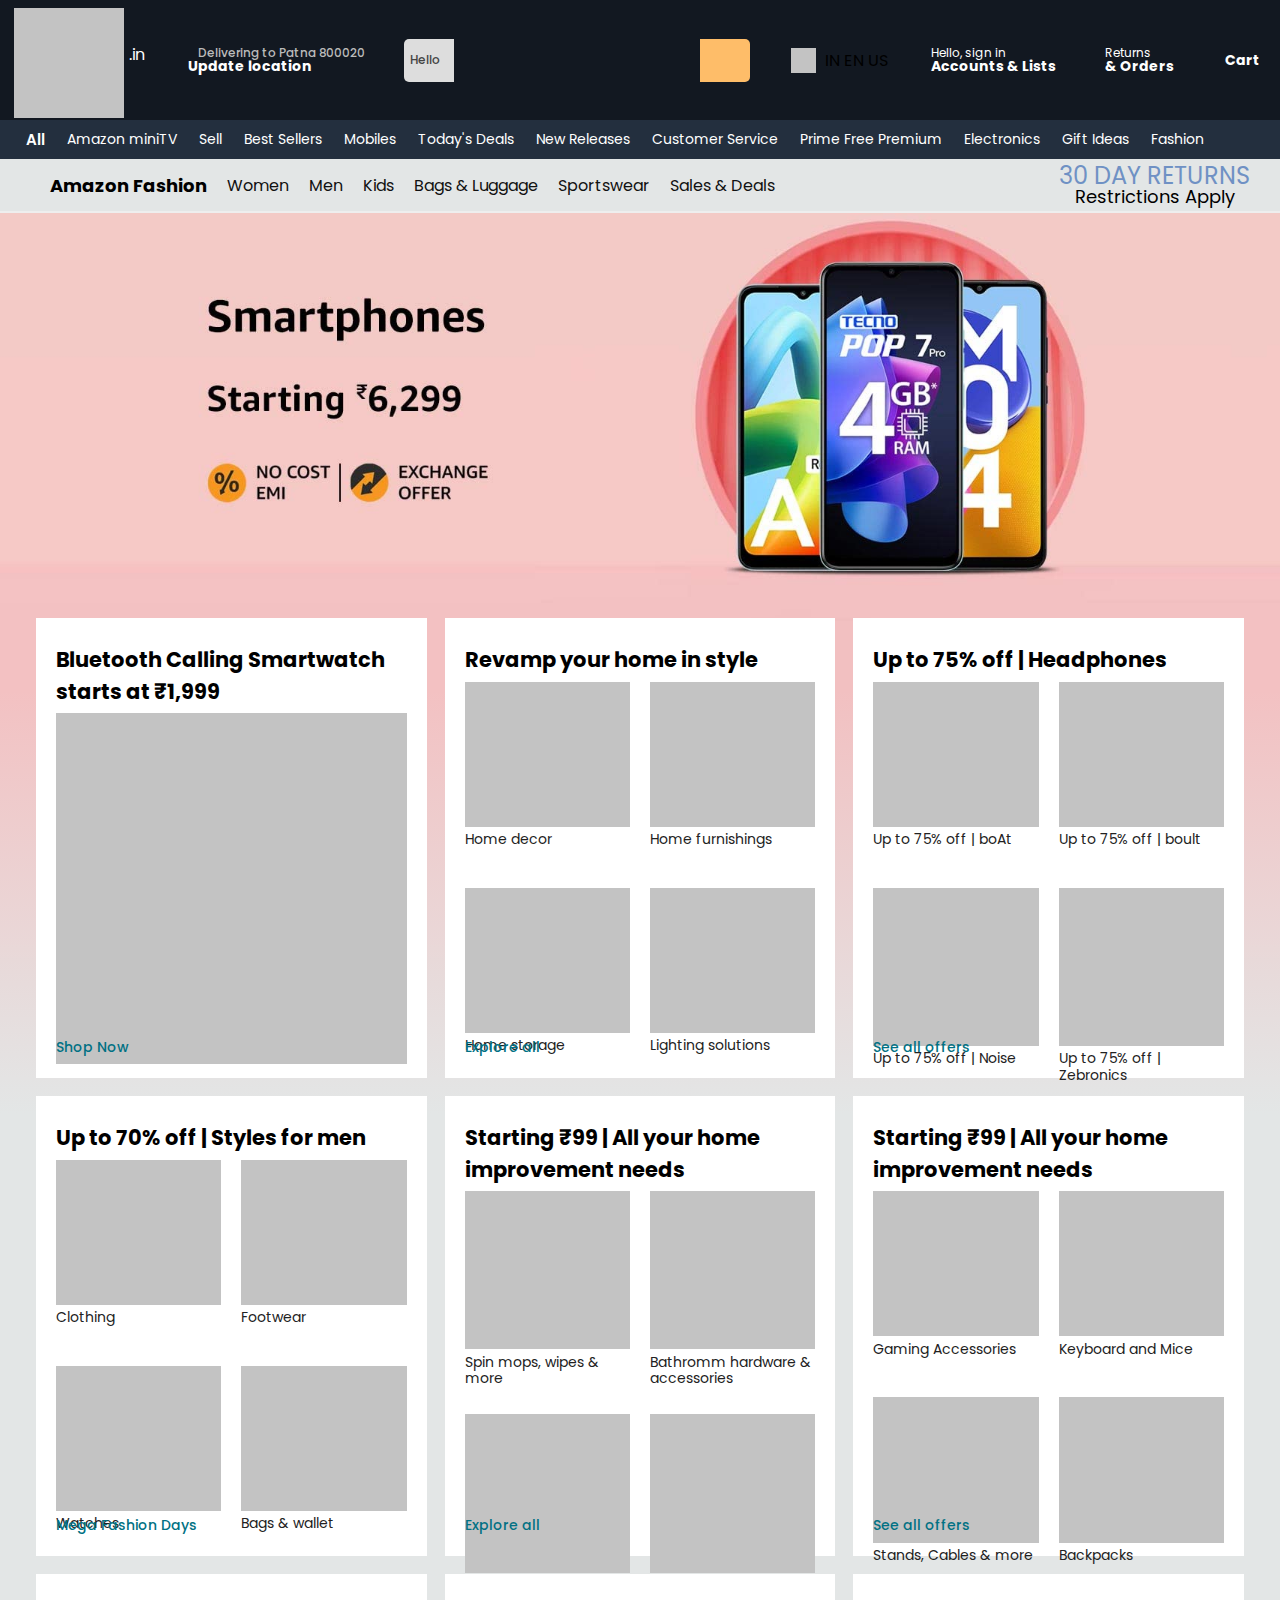
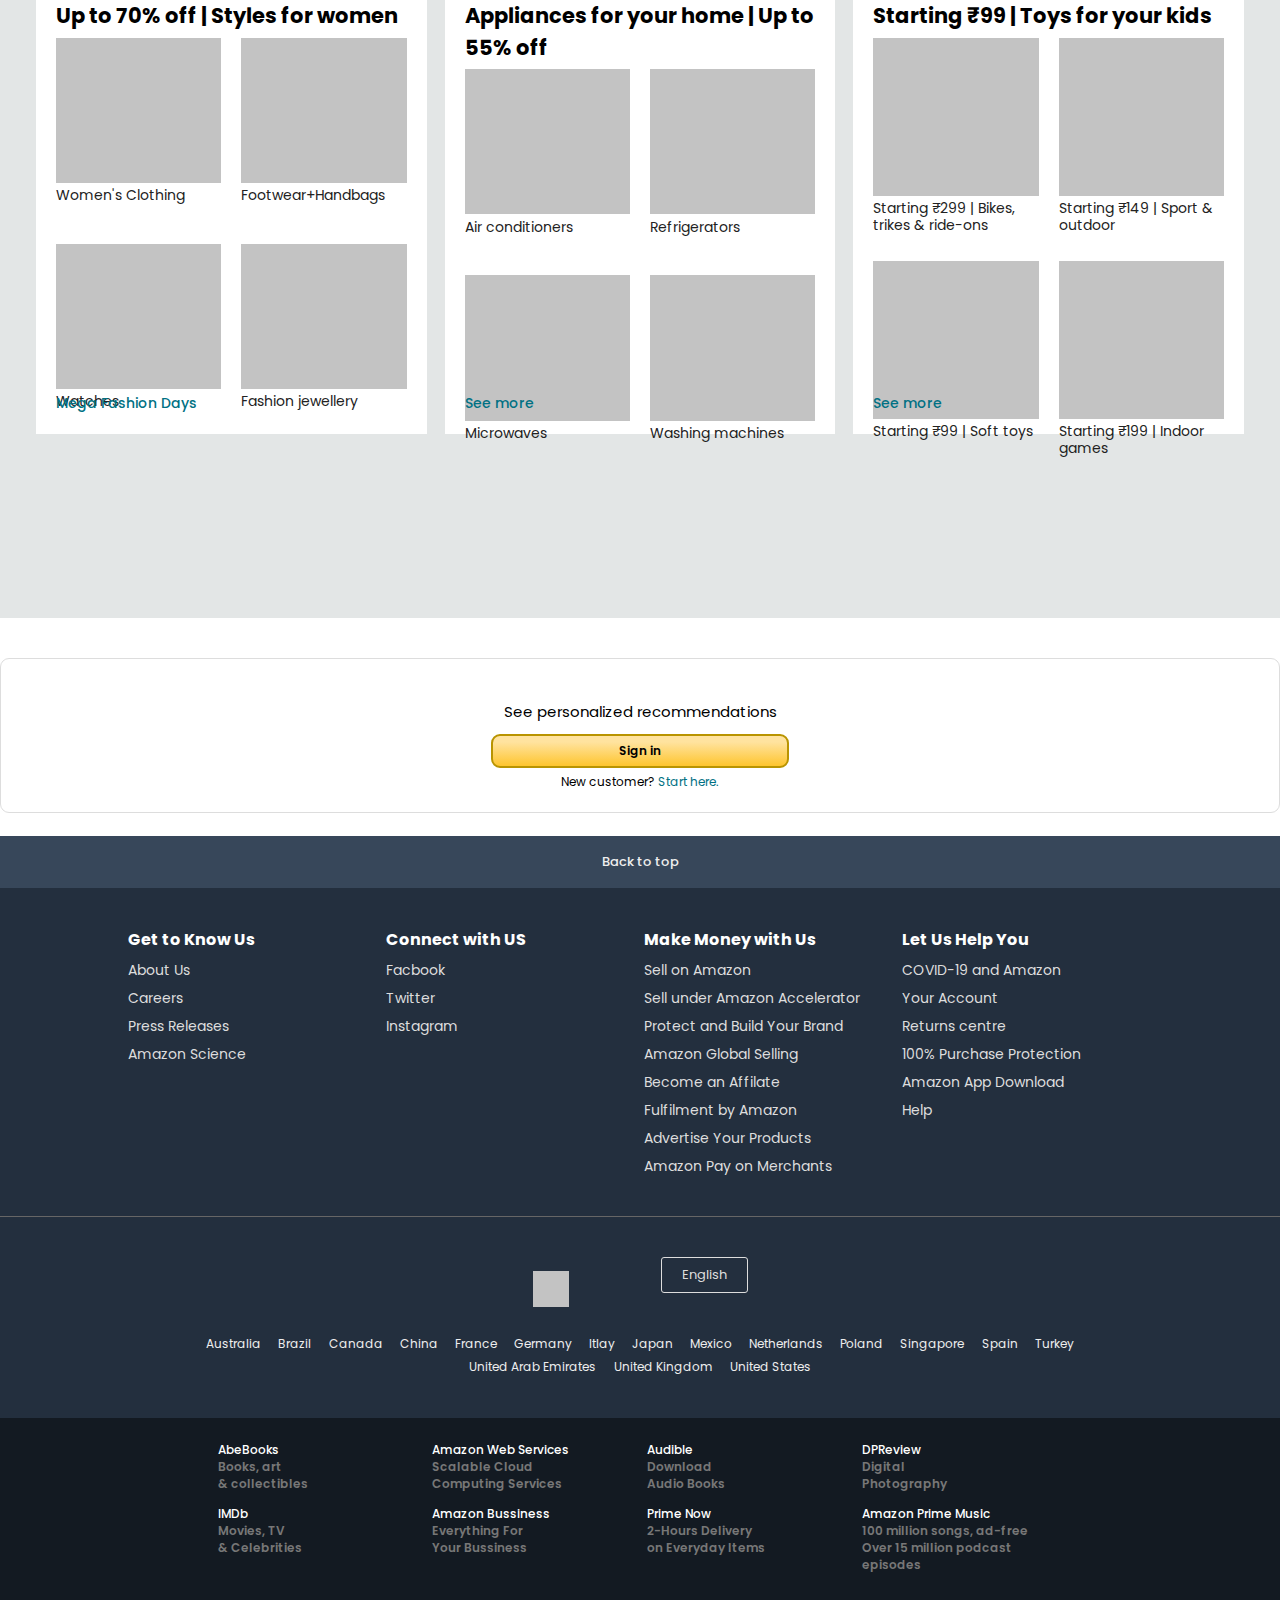
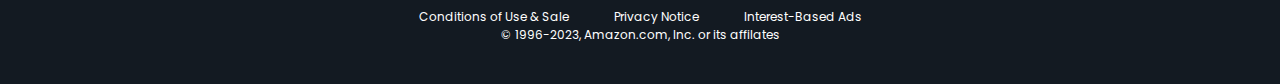
<file: Amazon Clone/index.html>
<!DOCTYPE html>
<html lang="en">
<head>
    <meta charset="UTF-8">
    <meta name="viewport" content="width=device-width, initial-scale=1.0">
    <title>Document</title>
</head>
<body>
    <div class="container">
        <nav>
          <div class="logo">
            <img data-lazyloaded="1" src="[data-uri]" decoding="async" data-src="main-assets/logo.png" alt="main-logo">
            <span>.in</span>
          </div>
      
          <div class="set_location ln-height border">
            <p class="first-line">Delivering to Patna 800020</p>
            <p class="second-line">
              <i class="fa-solid fa-location-dot"></i>
              Update location
            </p>
          </div>
      
          <div class="search_box">
            <div>Hello<i class="fa-solid fa-caret-down"></i></div>
      
            <div class="camera_search">
              <i class="fa-solid fa-camera"></i>
            </div>
            <div class="search">
              <i class="fa-solid fa-magnifying-glass"></i>
            </div>
          </div>
      
          <div class="choose_country border">
            <div class="flag">
              <img data-lazyloaded="1" src="[data-uri]" decoding="async" data-src="main-assets/indian flag.png" alt="country flag" height="25px" />
            </div>
      
              IN
              EN
              US
      
          </div>
      
          <div class="ac_info ln-height border">
            <p class="first-line">Hello, sign in</p>
            <p class="second-line">Accounts &amp; Lists <i class="fa-solid fa-caret-down"></i></p>
          </div>
      
          <div class="orders ln-height border">
            <p class="first-line">Returns</p>
            <p class="second-line">&amp; Orders</p>
          </div>
      
          <div class="cart border">
            <i class="fa-solid fa-cart-arrow-down"></i>
            <p class="second-line">Cart</p>
          </div>
        </nav>
      
        <div class="menuBar">
          <ul>
            <a href="" class="border">
              <i class="fa-solid fa-bars"></i>
              <span>All</span>
            </a>
            <a class="border">Amazon miniTV</a>
            <a class="border">Sell</a>
            <a class="border">Best Sellers</a>
            <a class="border">Mobiles</a>
            <a class="border">Today's Deals</a>
            <a class="border">New Releases</a>
            <a class="border">Customer Service</a>
            <a class="border">
      
                Prime
                Free
                Premium
      
            </a>
            <a class="border">Electronics</a>
            <a class="border">Gift Ideas</a>
            <a class="border">Fashion</a>
          </ul>
      
          <div class="location">
            <i class="fa-solid fa-location-dot"></i>
            <p>Select a location to see product availabilty</p>
            <i class="fa-solid fa-angle-down"></i>
          </div>
        </div>
      
        <div class="quickLink">
          <h2>Amazon Fashion</h2>
          <ul>
            <a>Women</a>
            <a>Men</a>
            <a>Kids</a>
            <a>Bags &amp; Luggage</a>
            <a>Sportswear</a>
            <a>Sales &amp; Deals</a>
          </ul>
          <div>
            <p>30 DAY RETURNS</p>
            <p>Restrictions Apply</p>
          </div>
        </div>
      
        <div class="heroPage">
          <div class="linearShade"></div>
        </div>
      
        <div class="cards">
      
          <div class="card">
            <div class="cardHeading">
              Bluetooth Calling Smartwatch starts at ₹1,999
            </div>
            <img data-lazyloaded="1" src="[data-uri]" decoding="async" data-src="assets/Watch.jpg" alt="" />
            <a href="">Shop Now</a>
          </div>
      
          <div class="card">
            <div class="cardHeading">Revamp your home in style</div>
            <div class="cardContainer">
              <div class="product">
                <img data-lazyloaded="1" src="[data-uri]" decoding="async" data-src="assets/A1.jpg" alt="" />
                <p>Home decor</p>
              </div>
              <div class="product">
                <img data-lazyloaded="1" src="[data-uri]" decoding="async" data-src="assets/A2.jpg" alt="" />
                <p>Home furnishings</p>
              </div>
              <div class="product">
                <img data-lazyloaded="1" src="[data-uri]" decoding="async" data-src="assets/A3.jpg" alt="" />
                <p>Home storage</p>
              </div>
              <div class="product">
                <img data-lazyloaded="1" src="[data-uri]" decoding="async" data-src="assets/A4.jpg" alt="" />
                <p>Lighting solutions</p>
              </div>
            </div>
            <a href="">Explore all</a>
          </div>
      
          <div class="card">
            <div class="cardHeading">Up to 75% off | Headphones</div>
            <div class="cardContainer">
              <div class="product">
                <img data-lazyloaded="1" src="[data-uri]" decoding="async" data-src="assets/B1.jpg" alt="" />
                <p>Up to 75% off | boAt</p>
              </div>
              <div class="product">
                <img data-lazyloaded="1" src="[data-uri]" decoding="async" data-src="assets/B2.jpg" alt="" />
                <p>Up to 75% off | boult</p>
              </div>
              <div class="product">
                <img data-lazyloaded="1" src="[data-uri]" decoding="async" data-src="assets/B3.jpg" alt="" />
                <p>Up to 75% off | Noise</p>
              </div>
              <div class="product">
                <img data-lazyloaded="1" src="[data-uri]" decoding="async" data-src="assets/B4.jpg" alt="" />
                <p>Up to 75% off | Zebronics</p>
              </div>
            </div>
            <a href="">See all offers</a>
          </div>
      
          <div class="card">
            <div class="cardHeading">Up to 70% off | Styles for men</div>
            <div class="cardContainer">
              <div class="product">
                <img data-lazyloaded="1" src="[data-uri]" decoding="async" data-src="assets/C1.jpg" alt="" />
                <p>Clothing</p>
              </div>
              <div class="product">
                <img data-lazyloaded="1" src="[data-uri]" decoding="async" data-src="assets/C2.jpg" alt="" />
                <p>Footwear</p>
              </div>
              <div class="product">
                <img data-lazyloaded="1" src="[data-uri]" decoding="async" data-src="assets/C3.jpg" alt="" />
                <p>Watches</p>
              </div>
              <div class="product">
                <img data-lazyloaded="1" src="[data-uri]" decoding="async" data-src="assets/C4.jpg" alt="" />
                <p>Bags &amp; wallet</p>
              </div>
            </div>
            <a href="">Mega Fashion Days</a>
          </div>
      
          <div class="card">
            <div class="cardHeading">
              Starting ₹99 | All your home improvement needs
            </div>
            <div class="cardContainer">
              <div class="product">
                <img data-lazyloaded="1" src="[data-uri]" decoding="async" data-src="assets/D1.jpg" alt="" />
                <p>Spin mops, wipes &amp; more</p>
              </div>
              <div class="product">
                <img data-lazyloaded="1" src="[data-uri]" decoding="async" data-src="assets/D2.jpg" alt="" />
                <p>Bathromm hardware &amp; accessories</p>
              </div>
              <div class="product">
                <img data-lazyloaded="1" src="[data-uri]" decoding="async" data-src="assets/D3.jpg" alt="" />
                <p>Hammers, screwdrivers &amp; more</p>
              </div>
              <div class="product">
                <img data-lazyloaded="1" src="[data-uri]" decoding="async" data-src="assets/D4.jpg" alt="" />
                <p>Extension boards, plugs &amp; more</p>
              </div>
            </div>
            <a href="">Explore all</a>
          </div>
      
          <div class="card">
            <div class="cardHeading">
              Starting ₹99 | All your home improvement needs
            </div>
            <div class="cardContainer">
              <div class="product">
                <img data-lazyloaded="1" src="[data-uri]" decoding="async" data-src="assets/E1.jpg" alt="" />
                <p>Gaming Accessories</p>
              </div>
              <div class="product">
                <img data-lazyloaded="1" src="[data-uri]" decoding="async" data-src="assets/E2.jpg" alt="" />
                <p>Keyboard and Mice</p>
              </div>
              <div class="product">
                <img data-lazyloaded="1" src="[data-uri]" decoding="async" data-src="assets/E3.jpg" alt="" />
                <p>Stands, Cables &amp; more</p>
              </div>
              <div class="product">
                <img data-lazyloaded="1" src="[data-uri]" decoding="async" data-src="assets/E4.jpg" alt="" />
                <p>Backpacks</p>
              </div>
            </div>
            <a href="">See all offers</a>
          </div>
      
          <div class="card">
            <div class="cardHeading">Up to 70% off | Styles for women</div>
            <div class="cardContainer">
              <div class="product">
                <img data-lazyloaded="1" src="[data-uri]" decoding="async" data-src="assets/F1.jpg" alt="" />
                <p>Women's Clothing</p>
              </div>
              <div class="product">
                <img data-lazyloaded="1" src="[data-uri]" decoding="async" data-src="assets/F2.jpg" alt="" />
                <p>Footwear+Handbags</p>
              </div>
              <div class="product">
                <img data-lazyloaded="1" src="[data-uri]" decoding="async" data-src="assets/F3.jpg" alt="" />
                <p>Watches</p>
              </div>
              <div class="product">
                <img data-lazyloaded="1" src="[data-uri]" decoding="async" data-src="assets/F4.jpg" alt="" />
                <p>Fashion jewellery</p>
              </div>
            </div>
            <a href="">Mega Fashion Days</a>
          </div>
      
          <div class="card">
            <div class="cardHeading">
              Appliances for your home | Up to 55% off
            </div>
            <div class="cardContainer">
              <div class="product">
                <img data-lazyloaded="1" src="[data-uri]" decoding="async" data-src="assets/G1.jpg" alt="" />
                <p>Air conditioners</p>
              </div>
              <div class="product">
                <img data-lazyloaded="1" src="[data-uri]" decoding="async" data-src="assets/G2.jpg" alt="" />
                <p>Refrigerators</p>
              </div>
              <div class="product">
                <img data-lazyloaded="1" src="[data-uri]" decoding="async" data-src="assets/G3.jpg" alt="" />
                <p>Microwaves</p>
              </div>
              <div class="product">
                <img data-lazyloaded="1" src="[data-uri]" decoding="async" data-src="assets/G4.jpg" alt="" />
                <p>Washing machines</p>
              </div>
            </div>
            <a href="">See more</a>
          </div>
      
          <div class="card">
            <div class="cardHeading">Starting ₹99 | Toys for your kids</div>
            <div class="cardContainer">
              <div class="product">
                <img data-lazyloaded="1" src="[data-uri]" decoding="async" data-src="assets/H1.jpg" alt="" />
                <p>Starting ₹299 | Bikes, trikes &amp; ride-ons</p>
              </div>
              <div class="product">
                <img data-lazyloaded="1" src="[data-uri]" decoding="async" data-src="assets/H2.jpg" alt="" />
                <p>Starting ₹149 | Sport &amp; outdoor</p>
              </div>
              <div class="product">
                <img data-lazyloaded="1" src="[data-uri]" decoding="async" data-src="assets/H3.jpg" alt="" />
                <p>Starting ₹99 | Soft toys</p>
              </div>
              <div class="product">
                <img data-lazyloaded="1" src="[data-uri]" decoding="async" data-src="assets/h4.jpg" alt="" />
                <p>Starting ₹199 | Indoor games</p>
              </div>
            </div>
            <a href="">See more</a>
          </div>
        </div>
      
        <div class="newUser">
          <div class="newcustomer">
            <div>See personalized recommendations</div>
            <button>Sign in</button>
            <p>New customer? <a href="">Start here.</a></p>
          </div>
        </div>
      
        <div class="backTop">
          <i class="fa-solid fa-caret-up"></i>
          <a href="#">Back to top</a>
          <a href="">TOP OF PAGE</a>
        </div>
      
        <div class="socialHandle">
          <div class="sh-part-1">
            <ul>
              <li>Get to Know Us</li>
              <li>About Us</li>
              <li>Careers</li>
              <li>Press Releases</li>
              <li>Amazon Science</li>
            </ul>
            <ul>
              <li>Connect with US</li>
              <li>Facbook</li>
              <li>Twitter</li>
              <li>Instagram</li>
            </ul>
            <ul>
              <li>Make Money with Us</li>
              <li>Sell on Amazon</li>
              <li>Sell under Amazon Accelerator</li>
              <li>Protect and Build Your Brand</li>
              <li>Amazon Global Selling</li>
              <li>Become an Affilate</li>
              <li>Fulfilment by Amazon</li>
              <li>Advertise Your Products</li>
              <li>Amazon Pay on Merchants</li>
            </ul>
            <ul>
              <li>Let Us Help You</li>
              <li>COVID-19 and Amazon</li>
              <li>Your Account</li>
              <li>Returns centre</li>
              <li>100% Purchase Protection</li>
              <li>Amazon App Download</li>
              <li>Help</li>
            </ul>
          </div>
          <div class="sh-part-2">
            <div class="foot-logo">
              <img data-lazyloaded="1" src="[data-uri]" decoding="async" data-src="main-assets/logo.png" alt="" />
              <button>
                <i class="fa-solid fa-globe"></i>
                English
                <i class="fa-solid fa-sort"></i>
              </button>
            </div>
            <div class="locations">
              <span>Australia</span>
              <span>Brazil</span>
              <span>Canada</span>
              <span>China</span>
              <span>France</span>
              <span>Germany</span>
              <span>Itlay</span>
              <span>Japan</span>
              <span>Mexico</span>
              <span>Netherlands</span>
              <span>Poland</span>
              <span>Singapore</span>
              <span>Spain</span>
              <span>Turkey</span>
              <span>United Arab Emirates</span>
              <span>United Kingdom</span>
              <span>United States </span>
            </div>
          </div>
      
          <div class="sh-part-m">
            <ul>
              <li>Your Amazon.in</li>
              <li>Amazon Pay</li>
              <li>Wish List</li>
              <li>Your Account</li>
              <li>Returns</li>
              <li>Customer Service</li>
              <li>Your Orders</li>
              <li>Amazon App Download</li>
              <li>Find a Wish List</li>
              <li>Your Recently Viewed Items</li>
              <li>Sell</li>
            </ul>
          </div>
        </div>
      
        <footer>
          <div class="footer-part-1">
            <ul>
              <li>AbeBooks</li>
              <li>Books, art</li>
              <li>&amp; collectibles</li>
            </ul>
            <ul>
              <li>Amazon Web Services</li>
              <li>Scalable Cloud</li>
              <li>Computing Services</li>
            </ul>
            <ul>
              <li>Audible</li>
              <li>Download</li>
              <li>Audio Books</li>
            </ul>
            <ul>
              <li>DPReview</li>
              <li>Digital</li>
              <li>Photography</li>
            </ul>
            <ul>
              <li>IMDb</li>
              <li>Movies, TV</li>
              <li>&amp; Celebrities</li>
            </ul>
            <ul>
              <li>Amazon Bussiness</li>
              <li>Everything For</li>
              <li>Your Bussiness</li>
            </ul>
            <ul>
              <li>Prime Now</li>
              <li>2-Hours Delivery</li>
              <li>on Everyday Items</li>
            </ul>
            <ul>
              <li>Amazon Prime Music</li>
              <li>100 million songs, ad-free</li>
              <li>Over 15 million podcast episodes</li>
            </ul>
          </div>
      
          <div class="footer-part-sm">
            <div class="lang">
              <i class="fa-solid fa-globe"></i>
              English
            </div>
            <h3><a href="">Already a customer? Sign in</a></h3>
          </div>
      
          <div class="footer-part-2">
            <p>
              <a href="">Conditions of Use &amp; Sale</a>
              <a href="">Privacy Notice</a> <a href="">Interest-Based Ads</a>
            </p>
            <p>&copy; 1996-2023, Amazon.com, Inc. or its affilates</p>
          </div>
        </footer>
      </div>
</body>
</html>

<style>
    @import url("https://fonts.googleapis.com/css2?family=Poppins:wght@200;300;400;500;600;700;800;900&amp;display=swap");

* {
  margin: 0;
  padding: 0;
  box-sizing: border-box;
  font-family: "Poppins", sans-serif;
  scroll-behavior: smooth;
}

:root {
  --main-background: #e3e6e6;
  --nav-background: #121821;
  --searchbox-color: #febd69;
}

body,
html {
  height: 100%;
  width: 100%;
  background-color: var(--main-background);
}

.container {
  height: 100%;
  width: 100%;
}

/* ============= Reusable Classes =========== */
.first-line {
  font-size: 12px;
  color: #bbb;
  font-weight: 500;
}

.second-line {
  font-size: 14px;
  color: #fff;
  font-weight: 700;
}

.ln-height {
  line-height: 1.1;
}

.border {
  padding: 2px 5px;
  border: 1px solid transparent;
  border-radius: 2px;
}

.border:hover {
  border: 1px solid #ddd;
  cursor: pointer;
}

/* NOT TO SHOW */
.category,
.wishlist,
.deals,
.sell,
.location,
.sh-part-m,
.footer-part-sm {
  display: none;
}

/* ============== NAVBAR =============== */
nav {
  padding: 5px 10px;
  width: 100%;
  background-color: var(--nav-background);
  display: flex;
  align-items: center;
  justify-content: space-between;
}

nav * {
  margin: 0px 2px;
}

@media screen and (max-width: 1100px) {
  nav {
    padding: 15px 20px;
    flex-direction: column;
    align-items: start;
  }
}

nav .logo {
  display: flex;
  align-items: center;
  gap: 1px;
  color: white;
  font-size: 16px;
  position: relative;
  bottom: 6px;
}

nav .logo img {
  position: relative;
  width: 110px;
  top: 9px;
}

.set_location {
  padding: 10px 5px;
}

@media screen and (max-width: 1100px) {
  .set_location {
    order: 1;
  }
}

.set_location p:nth-child(1) {
  text-indent: 14px;
}

.search_box {
  position: relative;
  display: flex;
  height: 43px;
  width: 45vw;
}

@media screen and (min-width: 1700px) {
  .search_box {
    width: 70vw;
  }
}

@media screen and (min-width: 1650px) {
  .search_box {
    width: 60vw;
  }
}

@media screen and (min-width: 1600px) {
  .search_box {
    width: 50vw;
  }
}

@media screen and (max-width: 1420px) {
  .search_box {
    width: 350px;
  }
}

@media screen and (max-width: 1100px) {
  .search_box {
    margin: 10px 0px;
    height: 60px;
    width: 100%;
  }
}

.search_box div:nth-child(1) {
  position: absolute;
  height: 100%;
  width: 50px;
  font-size: 12px;
  color: #444;
  font-weight: 500;
  background-color: #ddd;
  display: flex;
  gap: 5px;
  align-items: center;
  justify-content: center;
  border-top-left-radius: 5px;
  border-bottom-left-radius: 5px;
}

.search_box input {
  padding-left: 60px;
  height: 100%;
  width: 100%;
  border: none;
  border-radius: 5px;
  outline: none;
  color: #111111;
  font-size: 15px;
}

.search_box input:focus {
  outline: 3px solid #ff822f;
}

.search_box .camera_search {
  position: absolute;
  right: 50px;
  height: 100%;
  width: 50px;
  opacity: 0.3;
  display: flex;
  align-items: center;
  justify-content: center;
}

.search_box .search {
  position: absolute;
  right: 0;
  height: 100%;
  width: 50px;
  background-color: var(--searchbox-color);
  display: flex;
  align-items: center;
  justify-content: center;
  border-top-right-radius: 5px;
  border-bottom-right-radius: 5px;
}

.search:hover {
  background-color: #ffa52f;
  cursor: pointer;
}

.choose_country {
  padding: 10px 5px;
  display: flex;
  gap: 5px;
  align-items: center;
}

@media screen and (max-width: 1100px) {
  .choose_country {
    display: none;
  }
}

.choose_country .flag {
  position: relative;
  top: 3.6px;
}

.choose_country select {
  height: 20px;
  background-color: transparent;
  border: none;
  font-weight: 600;
  font-size: 14px;
  color: #fff;
  outline: none;
}

.choose_country option {
  background-color: #fff;
  color: #000;
}

.ac_info {
  padding: 10px 5px;
}

@media screen and (max-width: 1100px) {
  .ac_info {
    display: none;
  }
}

.ac_info .first-line {
  color: #fff;
  font-weight: 400;
}

.ac_info i {
  opacity: 0.6;
  font-size: 10px;
}

.orders {
  padding: 10px 5px;
}

@media screen and (max-width: 1100px) {
  .orders {
    display: none;
  }
}

.orders .first-line {
  color: #fff;
  font-weight: 400;
}

.cart {
  padding: 10px 5px;
  display: flex;
  align-items: end;
  gap: 2px;
}

@media screen and (max-width: 1100px) {
  .cart {
    order: 2;
  }
}

.cart i {
  font-size: 30px;
  color: #fff;
}

/* ============== MENU BAR ============= */
.menuBar {
  padding: 5px 15px;
  background-color: #232f3e;
  display: flex;
  align-items: center;
}

@media screen and (max-width: 1160px) {
  .menuBar {
    padding: 10px 15px;
  }
}

@media screen and (max-width: 700px) {
  .menuBar {
    display: none;
  }
}

.menuBar ul {
  display: flex;
  align-items: center;
  gap: 10px;
}

@media screen and (max-width: 1160px) {
  .menuBar ul {
    gap: 6px;
  }
}

.menuBar i {
  font-size: 2.7vh;
  color: #fff;
  margin-right: 5px;
}

.menuBar a {
  font-size: 14px;
  text-decoration: none;
  color: #fff;
  display: flex;
  align-items: center;
}

@media screen and (max-width: 1160px) {
  .menuBar a {
    font-size: 13px;
  }
}

@media screen and (max-width: 1100px) {

  .menuBar a:nth-child(12),
  .menuBar a:nth-child(11),
  .menuBar a:nth-child(10),
  .menuBar a:nth-child(7),
  .menuBar a:nth-child(3) {
    display: none;
  }
}

.menuBar a:nth-child(1) {
  font-size: 15px;
  font-weight: 600;
}

.menuBar a:nth-child(9) select {
  font-size: 14px;
  width: 66px;
  border: none;
  background: transparent;
  color: #fff;
}

/* QUICK LINK */
.quickLink {
  padding: 5px 30px;
  border-bottom: 0.3vh solid #eee;
  display: flex;
  align-items: center;
}

@media screen and (max-width: 1100px) {
  .quickLink {
    display: none;
  }
}

.quickLink ul {
  margin-right: auto;
  display: flex;
  align-items: center;
  justify-content: space-between;
  gap: 20px;
}

.quickLink h2 {
  font-size: 18px;
  margin: 0px 20px;
}

.quickLink a {
  text-decoration: none;
  color: #111;
  font-size: 16px;
}

.quickLink a:hover {
  text-decoration: 2px rgb(255, 89, 0) underline;
  cursor: pointer;
}

.quickLink div {
  text-align: center;
  line-height: 1;
}

.quickLink div p:nth-child(1) {
  color: #6f91c4;
  font-size: 24px;
}

.quickLink div p:nth-child(2) {
  color: #000;
  font-size: 18px;
}

/* HERO PAGE */
.heroPage {
  height: 100vh;
  background: url("main-assets/Hero-Image.jpg");
  background-size: cover;
  background-position: top;
  display: flex;
  align-items: end;
}

@media screen and (max-width: 800px) {
  .heroPage {
    height: 80vh;
  }
}

.linearShade {
  height: 47vh;
  width: 100%;
  background: linear-gradient(transparent, #e3e6e6);
}

/* CARDS AND PRODUCTS */
.cards {
  padding: 0vh 4vh;
  position: relative;
  bottom: 55vh;
  gap: 18px;
  height: 560px;
  display: grid;
  grid-template-columns: 1fr 1fr 1fr 1fr;
}

@media screen and (min-width: 1750px) {
  .cards {
    margin: auto;
    max-width: 1700px;
  }
}

@media screen and (min-width: 1500px) {
  .cards :nth-child(9) {
    display: none;
  }
}

@media screen and (max-width: 1500px) {
  .cards {
    height: 1105px;
    grid-template-columns: 1fr 1fr 1fr;
  }
}

@media screen and (min-width: 1350px) and (max-width: 1500px) {
  .cards {
    max-width: 1350px;
    margin: auto;
  }
}

@media screen and (max-width: 1150px) {
  .cards {
    height: 1545px;
    grid-template-columns: 1fr 1fr;
  }

  .cards :nth-child(9) {
    display: none;
  }
}

@media screen and (min-width: 900px) and (max-width: 1150px) {
  .cards {
    max-width: 900px;
    margin: auto;
  }
}

@media screen and (max-width: 650px) {
  .cards {
    grid-template-columns: 1fr;
    height: 4104px;
  }
}

@media screen and (max-width: 530px) {
  .cards {
    height: 3345px;
  }
}

.card {
  padding: 20px;
  height: 460px;
  background-color: #fff;
  position: relative;
  display: flex;
  flex-direction: column;
}

@media screen and (max-width: 650px) {
  .card {
    padding: 10px 30px;
    height: 70vh;
  }
}

@media screen and (max-width: 530px) {
  .card {
    padding: 10px 30px;
    height: 60vh;
  }
}

.card a {
  position: absolute;
  bottom: 20px;
  text-decoration: none;
  font-size: 14px;
  font-weight: 500;
  color: #017184;
}

.card a:hover {
  --red: #c7511f;
  color: var(--red);
  text-decoration: 1px solid var(--red) underline;
}

.cardHeading {
  padding: 6px 0px;
  line-height: 1.5;
  font-size: 21px;
  font-weight: 700;
}

.cardContainer {
  display: grid;
  grid-template-columns: 1fr 1fr;
  gap: 20px;
}

.product {
  line-height: 1.2;
}

.product img {
  height: 78%;
  width: 100%;
}

.product p {
  text-decoration: none;
  font-size: 14px;
  color: #222;
}

.card:nth-child(1) img {
  width: 100%;
}

/* NEW USER */
.newUser {
  padding: 40px 0px 23px 0px;
  width: 100%;
  background: #fff;
}

.newcustomer {
  padding: 30px 0px 16px 0px;
  width: 100%;
  border-radius: 1vh;
  border: 0.1vh solid #ddd;
  display: flex;
  flex-direction: column;
  align-items: center;
  justify-content: center;
}

.newcustomer div {
  line-height: 5vh;
  font-size: 15px;
}

.newcustomer button {
  font-weight: 600;
  font-size: 12px;
  padding: 6px 126px;
  border: 0.3vh solid #b99401;
  border-radius: 1vh;
  background: linear-gradient(#ffe39f 20%, #fec52e);
}

.newcustomer button:hover {
  cursor: pointer;
}

.newcustomer p {
  padding: 5px 0px;
  font-size: 12px;
}

.newcustomer a {
  text-decoration: none;
  color: #017184;
}

/* BACK TO TOP */
.backTop {
  height: 52px;
  background-color: #37475a;
  display: flex;
  align-items: center;
  justify-content: center;
}

.backTop:hover {
  background: #495768;
}

.backTop i,
.backTop a:nth-child(3) {
  display: none;
}

.backTop a {
  color: #eee;
  font-size: 13px;
  font-weight: 500;
  text-decoration: none;
}

/* FOOTER */
.socialHandle {
  width: 100%;
  background: #232f3e;
}

.sh-part-1 {
  padding: 36px 0px;
  max-width: 80vw;
  margin: auto;
  display: grid;
  grid-template-columns: 1fr 1fr 1fr 1fr;
  gap: 8px;
}

@media screen and (min-width: 1500px) {
  .sh-part-1 {
    max-width: 1300px;
  }
}

@media screen and (max-width: 1150px) {
  .sh-part-1 {
    max-width: 65vw;
    grid-template-columns: 2fr 1fr;
  }
}

@media screen and (max-width: 960px) {
  .sh-part-1 {
    max-width: 70vw;
  }
}

@media screen and (max-width: 770px) {
  .sh-part-1 {
    grid-template-columns: 3fr 2fr;
    max-width: 75vw;
  }
}

.sh-part-1 ul li {
  font-size: 14px;
  line-height: 2;
  list-style-type: none;
  color: #dddddd;
  cursor: pointer;
}

.sh-part-1 ul li:hover {
  text-decoration: 1px underline;
}

.sh-part-1 ul li:nth-child(1) {
  font-weight: 700;
  font-size: 16px;
  color: #ffffff;
}

.sh-part-1 ul li:nth-child(1) {
  text-decoration: none;
}

.sh-part-2 {
  padding: 10px 0px 30px 0px;
  width: 100%;
  border-top: 0.1vh solid #666;
}

.foot-logo {
  padding: 30px 0px;
  max-width: 70vw;
  margin: auto;
  display: flex;
  align-items: center;
  justify-content: center;
  gap: 92px;
}

.foot-logo img {
  position: relative;
  top: 1.5vh;
  height: 36px;
}

.foot-logo button {
  padding: 7px 10px;
  color: #ddd;
  font-size: 13px;
  background: transparent;
  border: 0.1vh solid #ddd;
  border-radius: 3px;
  display: flex;
  align-items: center;
  gap: 10px;
}

.foot-logo button i {
  opacity: 0.6;
}

.locations {
  display: flex;
  flex-wrap: wrap;
  align-content: center;
  justify-content: center;
  gap: 1.9vh;
  font-size: 12px;
  color: #eee;
  line-height: 0.5;
  padding: 2vh 19vh;
  max-width: 80vw;
  margin: auto;
}

@media screen and (min-width: 1500px) {
  .locations {
    max-width: 1300px;
  }
}

@media screen and (max-width: 1400px) {
  .locations {
    padding: 2vh 8vh;
    max-width: 90vw;
  }
}

.locations span:hover {
  text-decoration: 1px underline;
  cursor: pointer;
}

footer {
  background: #131a22;
}

.footer-part-1 {
  max-width: 66vw;
  margin: auto;
  padding: 24px 0px;
  display: grid;
  grid-template-columns: 1fr 1fr 1fr 1fr;
  gap: 14px;
}

@media screen and (min-width: 1500px) {
  .footer-part-1 {
    max-width: 1300px;
  }
}

@media screen and (max-width: 1080px) {
  .footer-part-1 {
    grid-template-columns: 1fr 1fr;
    max-width: 47vw;
  }
}

@media screen and (max-width: 890px) {
  .footer-part-1 {
    max-width: 52vw;
  }
}

@media screen and (max-width: 800px) {
  .footer-part-1 {
    max-width: 56vw;
    grid-template-columns: 2fr 3fr;
  }
}

@media screen and (max-width: 730px) {
  .footer-part-1 {
    max-width: 60vw;
  }
}

@media screen and (max-width: 690px) {
  .footer-part-1 {
    max-width: 65vw;
  }
}

@media screen and (max-width: 550px) {
  .footer-part-1 {
    max-width: 70vw;
  }
}

@media screen and (max-width: 500px) {
  .footer-part-1 {
    max-width: 80vw;
  }
}

@media screen and (max-width: 450px) {
  .footer-part-1 {
    max-width: 100vw;
    padding: 24px 30px;
  }
}

.footer-part-1 ul li:hover {
  text-decoration: 0.2vh #fff underline;
  text-underline-offset: 3px;
  cursor: pointer;
}

.footer-part-1 ul li {
  line-height: 1.4;
  font-size: 12px;
  list-style-type: none;
  color: #777;
  font-weight: 600;
}

.footer-part-1 ul :nth-child(1) {
  font-weight: 500;
  color: #fff;
}

.footer-part-1 ul li:nth-child(2):hover,
.footer-part-1 ul li:nth-child(3):hover {
  text-decoration: 0.2vh #777 underline;
}

.footer-part-2 {
  padding: 10px 0px 40px 0px;
  color: #fff;
  font-size: 12px;
  height: 40%;
  width: 100%;
  display: flex;
  flex-direction: column;
  justify-content: center;
  align-items: center;
}

.footer-part-2 p:nth-child(1) {
  display: flex;
  gap: 5vh;
}

.footer-part-2 a {
  color: #fff;
  text-decoration: none;
}

.footer-part-2 a:hover {
  text-decoration: underline;
}
</style>
</file>
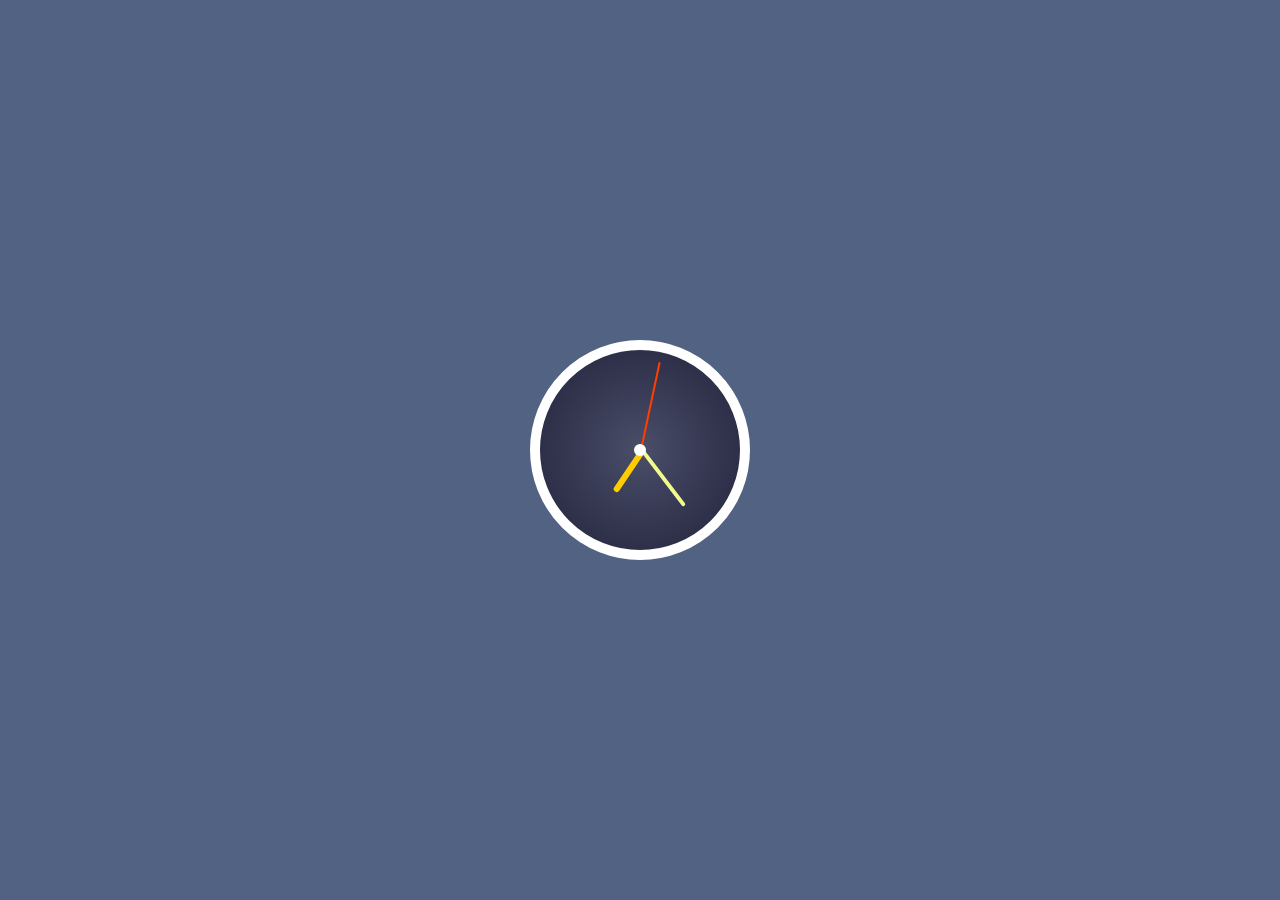
<file: Analog Clock/index.html>
<!DOCTYPE html>
<html lang="en">
<head>
    <meta charset="UTF-8">
    <meta name="viewport" content="width=device-width, initial-scale=1.0">
    <title>Analog Clock</title>
    <link rel="stylesheet" href="style.css">
</head>
<body>
    <div class="clock">
        <div class="hand hour" id="hour"></div>
        <div class="hand minute" id="minute"></div>
        <div class="hand second" id="second"></div>
        <div class="center"></div>
    </div>
    <script src="script.js"></script>
</body>
</html>
</file>
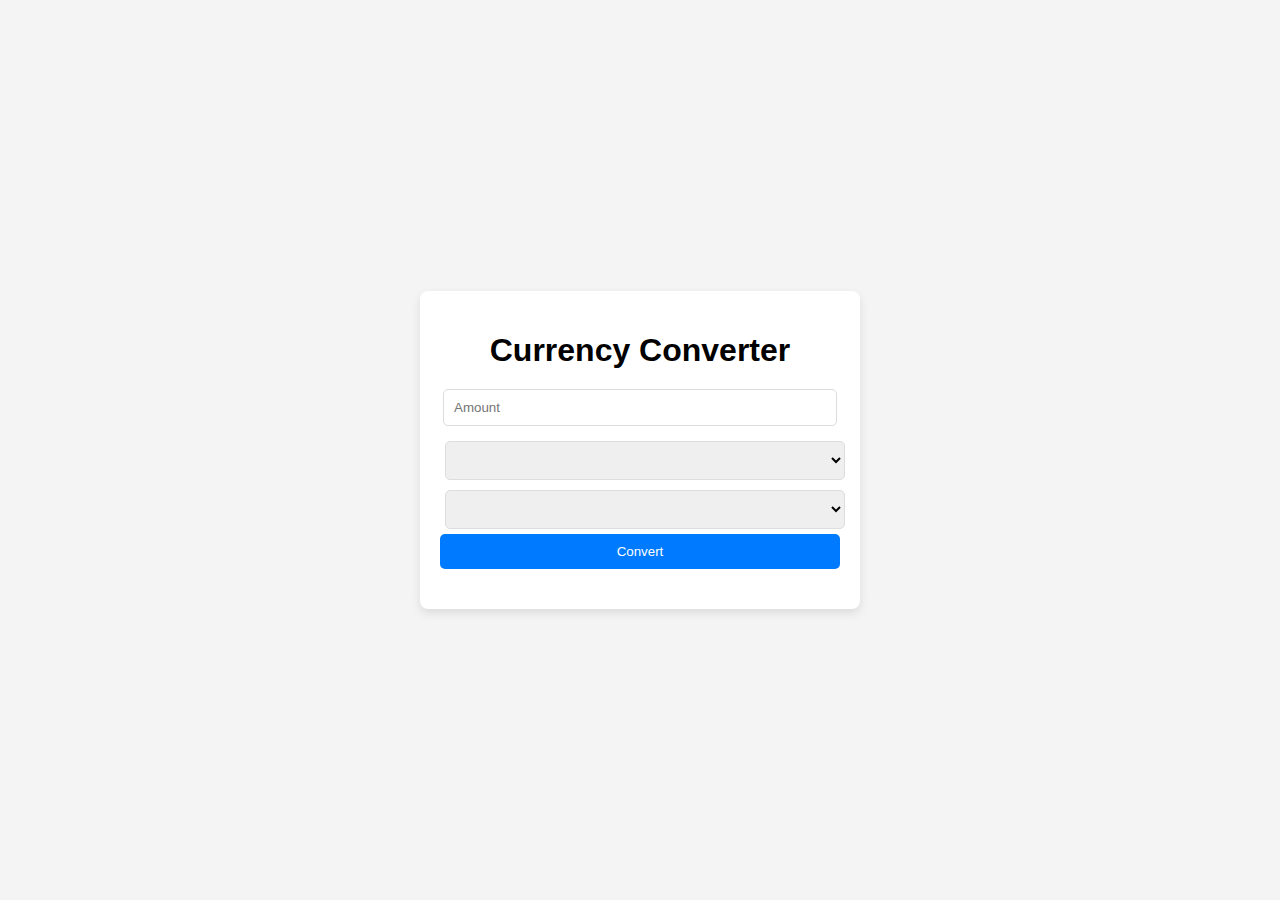
<file: Currency Converter/index.html>
<!DOCTYPE html>
<html lang="en">
<head>
    <meta charset="UTF-8">
    <meta name="viewport" content="width=device-width, initial-scale=1.0">
    <title>Currency Converter</title>
    <link rel="stylesheet" href="style.css">
</head>
<body>
    <div class="container">
        <h1>Currency Converter</h1>
        <input type="number" id="amount" placeholder="Amount" />
        <select id="fromCurrency"></select>
        <select id="toCurrency"></select>
        <button id="convertButton">Convert</button>
        <h2 id="result"></h2>
    </div>
    <script src="script.js"></script>
</body>
</html>
</file>
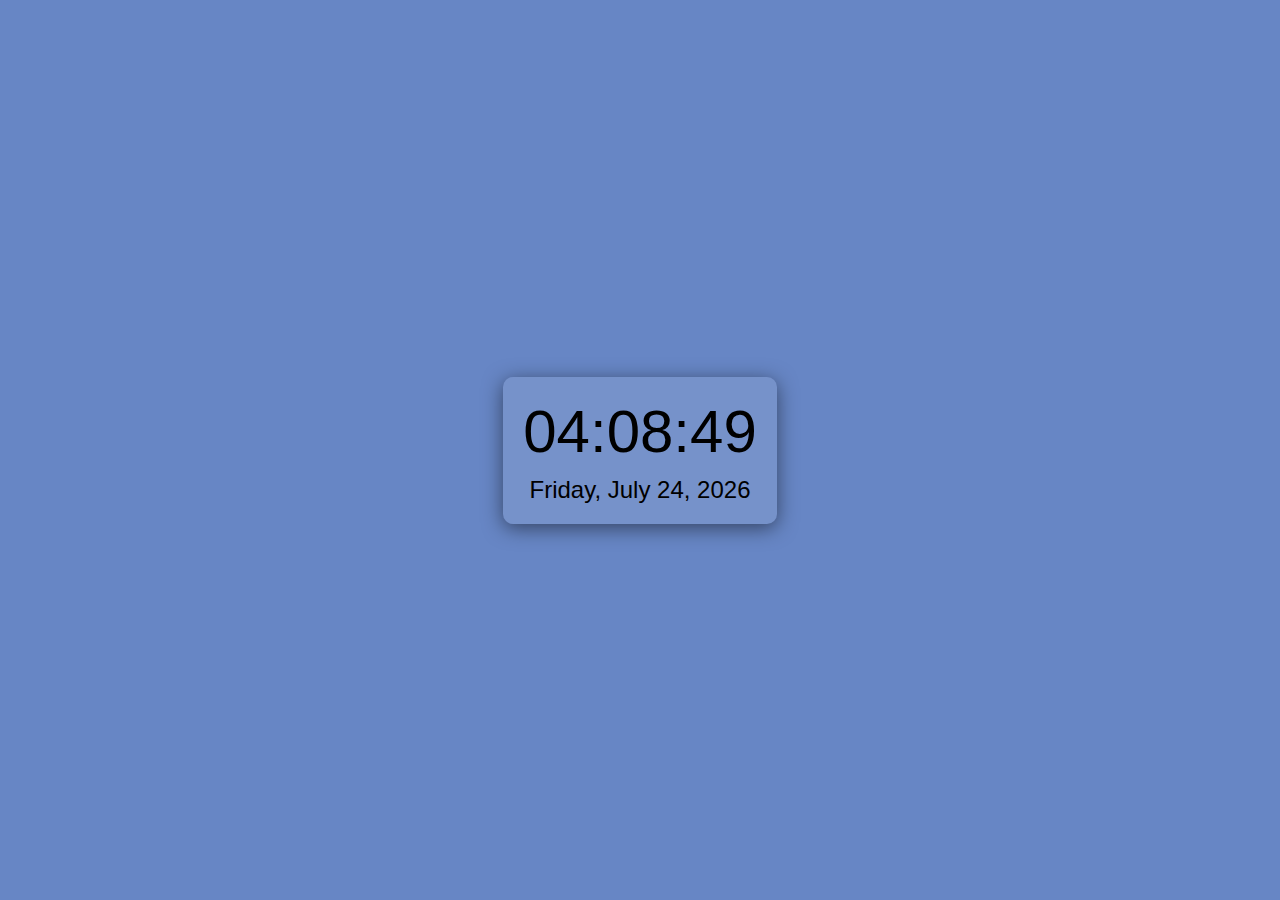
<file: Digital Clock/index.html>
<!DOCTYPE html>
<html lang="en">
<head>
    <meta charset="UTF-8">
    <meta name="viewport" content="width=device-width, initial-scale=1.0">
    <title>Digital Clock</title>
    <link rel="stylesheet" href="style.css">
</head>
<body>
    <div class="clock-container">
        <div id="clock"></div>
        <div id="date"></div>
    </div>
    <script src="script.js"></script>
</body>
</html>
</file>
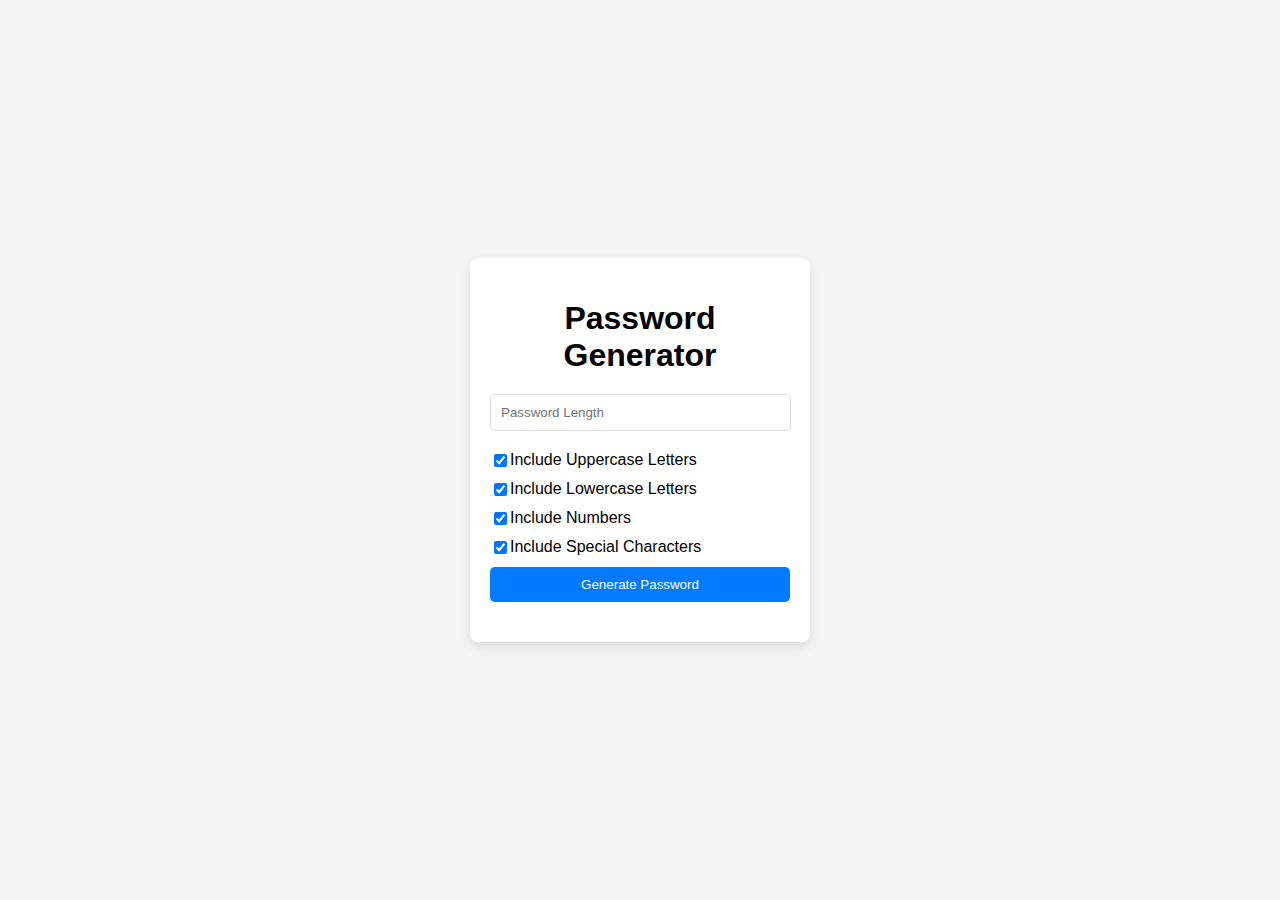
<file: Password Generator/index.html>
<!DOCTYPE html>
<html lang="en">
<head>
    <meta charset="UTF-8">
    <meta name="viewport" content="width=device-width, initial-scale=1.0">
    <title>Password Generator</title>
    <link rel="stylesheet" href="style.css">
</head>
<body>
    <div class="container">
        <h1>Password Generator</h1>
        <input type="number" id="length" placeholder="Password Length" min="1" />
        <label>
            <input type="checkbox" id="uppercase" checked /> Include Uppercase Letters
        </label>
        <label>
            <input type="checkbox" id="lowercase" checked /> Include Lowercase Letters
        </label>
        <label>
            <input type="checkbox" id="numbers" checked /> Include Numbers
        </label>
        <label>
            <input type="checkbox" id="special" checked /> Include Special Characters
        </label>
        <button id="generate">Generate Password</button>
        <div class="result" id="result"></div>
    </div>
    <script src="script.js"></script>
</body>
</html>
</file>
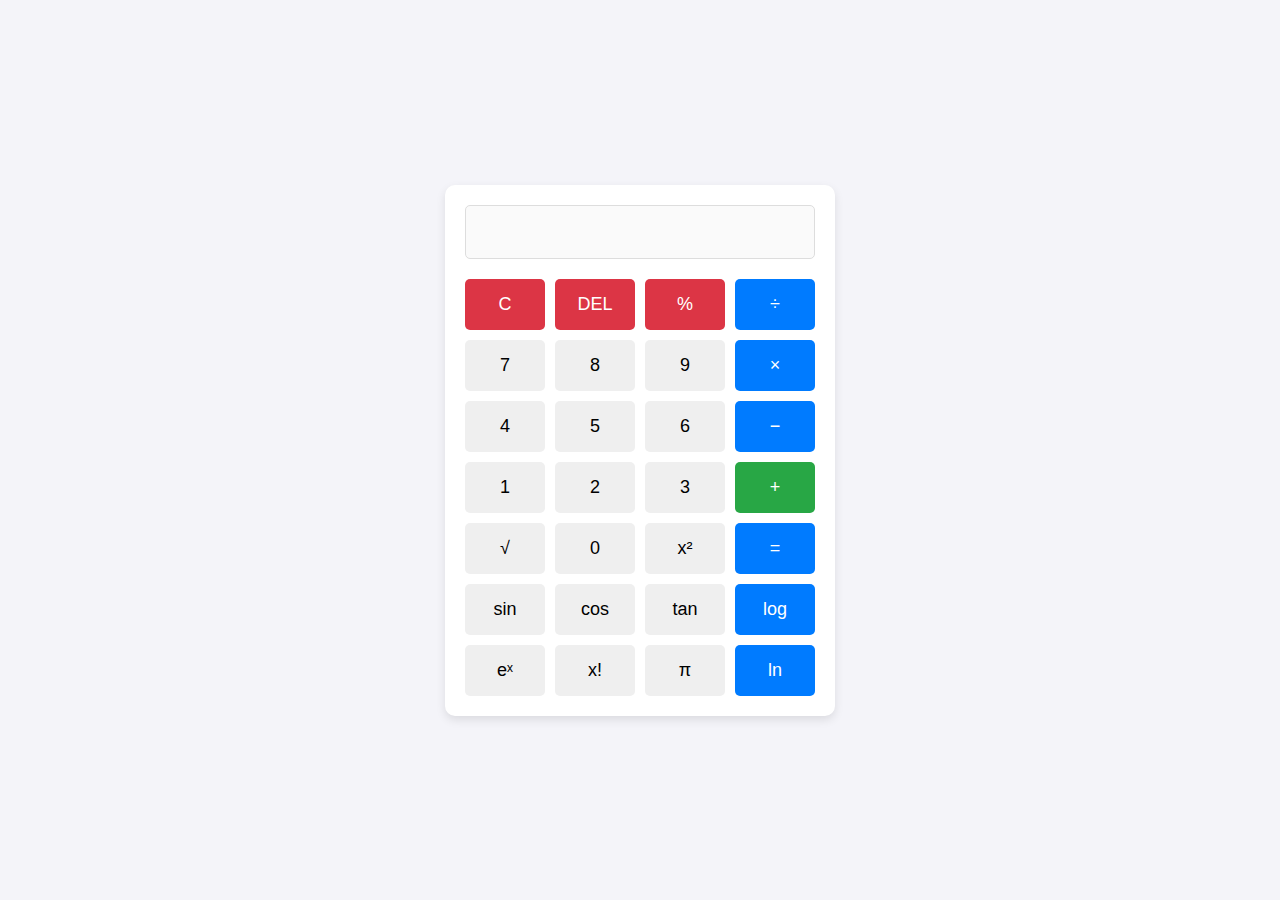
<file: Scientific Calculator/index.html>
<!DOCTYPE html>
<html lang="en">
<head>
    <meta charset="UTF-8">
    <meta name="viewport" content="width=device-width, initial-scale=1.0">
    <title>Scientific Calculator</title>
    <link rel="stylesheet" href="style.css">
</head>
<body>
    <div class="calculator">
        <input type="text" id="display" disabled />
        <div class="buttons">
            <!-- Row 1 -->
            <button onclick="clearDisplay()">C</button>
            <button onclick="deleteLast()">DEL</button>
            <button onclick="appendOperator('%')">%</button>
            <button onclick="appendOperator('/')">÷</button>

            <!-- Row 2 -->
            <button onclick="appendNumber('7')">7</button>
            <button onclick="appendNumber('8')">8</button>
            <button onclick="appendNumber('9')">9</button>
            <button onclick="appendOperator('*')">×</button>

            <!-- Row 3 -->
            <button onclick="appendNumber('4')">4</button>
            <button onclick="appendNumber('5')">5</button>
            <button onclick="appendNumber('6')">6</button>
            <button onclick="appendOperator('-')">−</button>

            <!-- Row 4 -->
            <button onclick="appendNumber('1')">1</button>
            <button onclick="appendNumber('2')">2</button>
            <button onclick="appendNumber('3')">3</button>
            <button onclick="appendOperator('+')">+</button>

            <!-- Row 5 -->
            <button onclick="calculateSquareRoot()">√</button>
            <button onclick="appendNumber('0')">0</button>
            <button onclick="calculateSquare()">x²</button>
            <button onclick="calculateResult()">=</button>

            <!-- Row 6: Scientific Functions -->
            <button onclick="calculateSin()">sin</button>
            <button onclick="calculateCos()">cos</button>
            <button onclick="calculateTan()">tan</button>
            <button onclick="calculateLog()">log</button>

            <!-- Row 7: Additional Scientific Functions -->
            <button onclick="calculateExp()">eˣ</button>
            <button onclick="calculateFactorial()">x!</button>
            <button onclick="calculatePi()">π</button>
            <button onclick="calculateLn()">ln</button>
        </div>
    </div>

    <script src="script.js"></script>
</body>
</html>
</file>
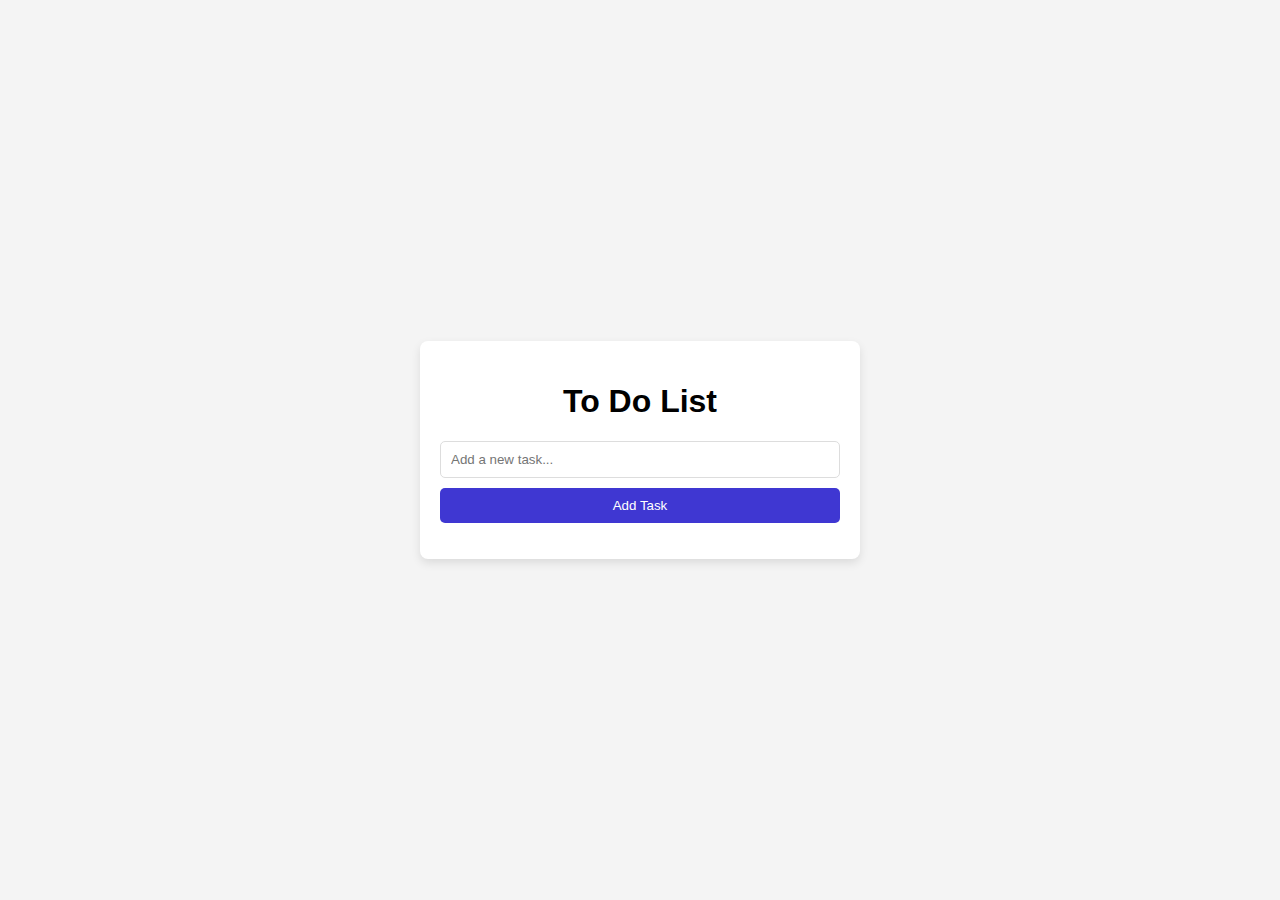
<file: To Do List/index.html>
<!DOCTYPE html>
<html lang="en">
<head>
    <meta charset="UTF-8">
    <meta name="viewport" content="width=device-width, initial-scale=1.0">
    <title>To-Do List App</title>
    <link rel="stylesheet" href="style.css">
</head>
<body>
    <div class="container">
        <h1>To Do List</h1>
        <input type="text" id="taskInput" placeholder="Add a new task..." />
        <button id="addTaskButton">Add Task</button>
        <ul id="taskList"></ul>
    </div>
    <script src="script.js"></script>
</body>
</html>
</file>
<file: Analog Clock/style.css>
body {
    display: flex;
    justify-content: center;
    align-items: center;
    height: 100vh;
    background-color: #516283;
    margin: 0;
    font-family: Arial, sans-serif;
}

.clock {
    width: 200px;
    height: 200px;
    border: 10px solid #ffffff;
    border-radius: 50%;
    position: relative;
    background: radial-gradient(circle at 50% 50%, #4a4e69, #22223b);
}

.hand {
    position: absolute;
    background: #ffffff;
    transform-origin: bottom;
    bottom: 50%;
    left: 50%;
    transform: translateX(-50%);
}

.hour {
    width: 6px;
    height: 50px;
    border-radius: 6px;
    background-color: #ffcc00;
}

.minute {
    width: 4px;
    height: 70px;
    border-radius: 4px;
    background-color: #f1fa8c;
}

.second {
    width: 2px;
    height: 90px;
    border-radius: 2px;
    background-color: #ff3e00;
}

.center {
    width: 12px;
    height: 12px;
    background-color: #ffffff;
    border-radius: 50%;
    position: absolute;
    top: 50%;
    left: 50%;
    transform: translate(-50%, -50%);
}
</file>
<file: Currency Converter/style.css>
body {
    display: flex;
    justify-content: center;
    align-items: center;
    height: 100vh;
    background-color: #f4f4f4;
    margin: 0;
    font-family: Arial, sans-serif;
}

.container {
    background: white;
    padding: 20px;
    border-radius: 8px;
    box-shadow: 0 4px 10px rgba(0, 0, 0, 0.1);
    width: 400px;
    text-align: center;
}

h1 {
    margin-bottom: 20px;
}

input[type="number"] {
    width:93%;
    padding: 10px;
    border: 1px solid #ddd;
    border-radius: 5px;
    margin-bottom: 10px;
}

select {
    width: 100%;
    padding: 10px;
    border: 1px solid #ddd;
    border-radius: 5px;
    margin: 5px; 
}

button {
    width: 100%;
    padding: 10px;
    background-color: #007bff;
    color: white;
    border: none;
    border-radius: 5px;
    cursor: pointer;
    transition: background-color 0.3s;
}

button:hover {
    background-color: #0056b3;
}

h2 {
    margin-top: 20px;
}
</file>
<file: Digital Clock/style.css>
body {
    display: flex;
    justify-content: center;
    align-items: center;
    height: 100vh;
    background-color: #6786c5;
    margin: 0;
    color: rgb(0, 0, 0);
    font-family: 'Arial', sans-serif;
}

.clock-container {
    text-align: center;
    background: rgba(255, 255, 255, 0.1);
    padding: 20px;
    border-radius: 10px;
    box-shadow: 0 4px 20px rgba(0, 0, 0, 0.5);
}

#clock {
    font-size: 60px;
    margin-bottom: 10px;
}

#date {
    font-size: 24px;
    color: #000000;
}
</file>
<file: Password Generator/style.css>
body {
    display: flex;
    justify-content: center;
    align-items: center;
    height: 100vh;
    background-color: #f4f4f4;
    margin: 0;
    font-family: Arial, sans-serif;
}

.container {
    background: white;
    padding: 20px;
    border-radius: 8px;
    box-shadow: 0 4px 10px rgba(0, 0, 0, 0.1);
    width: 300px;
    text-align: center;
}

h1 {
    margin-bottom: 20px;
}

input[type="number"] {
    width: 93%;
    padding: 10px;
    border: 1px solid #ddd;
    border-radius: 5px;
    margin-bottom: 10px;
}

label {
    display: flex;
    margin: 10px 0;
}

button {
    width: 100%;
    padding: 10px;
    background-color: #007bff;
    color: white;
    border: none;
    border-radius: 5px;
    cursor: pointer;
    transition: background-color 0.3s;
}

button:hover {
    background-color: #0056b3;
}

.result {
    margin-top: 20px;
    font-size: 18px;
    font-weight: bold;
}
</file>
<file: Scientific Calculator/style.css>
body {
    display: flex;
    justify-content: center;
    align-items: center;
    height: 100vh;
    font-family: Arial, sans-serif;
    background-color: #f4f4f9;
    margin: 0;
}

.calculator {
    width: 350px;
    background-color: #fff;
    padding: 20px;
    border-radius: 10px;
    box-shadow: 0px 4px 10px rgba(0, 0, 0, 0.1);
}

#display {
    width: 96%;
    height: 50px;
    font-size: 24px;
    text-align: right;
    margin-bottom: 20px;
    padding-right: 10px;
    border: 1px solid #ddd;
    border-radius: 5px;
}

.buttons {
    display: grid;
    grid-template-columns: repeat(4, 1fr);
    gap: 10px;
}

button {
    padding: 15px;
    font-size: 18px;
    border: none;
    border-radius: 5px;
    cursor: pointer;
    transition: background-color 0.2s ease;
}

button:hover {
    background-color: #e0e0e0;
}

button:nth-child(4n) {
    background-color: #007bff;
    color: white;
}

button:nth-child(16) {
    background-color: #28a745;
    color: white;
}

button:nth-child(1),
button:nth-child(2),
button:nth-child(3) {
    background-color: #dc3545;
    color: white;
}
input[type=text]{
    
}
</file>
<file: To Do List/style.css>
body {
    display: flex;
    justify-content: center;
    align-items: center;
    height: 100vh;
    background-color: #f4f4f4;
    margin: 0;
    font-family: Arial, sans-serif;
}

.container {
    background: white;
    padding: 20px;
    border-radius: 8px;
    box-shadow: 0 4px 10px rgba(0, 0, 0, 0.1);
    width: 400px;
}

h1 {
    text-align: center;
}

input[type="text"] {
    width: calc(100% - 22px);
    padding: 10px;
    border: 1px solid #ddd;
    border-radius: 5px;
    margin-bottom: 10px;
}

button {
    width: 100%;
    padding: 10px;
    background-color: #3f37d2;
    color: white;
    border: none;
    border-radius: 5px;
    cursor: pointer;
    transition: background-color 0.3s;
}

button:hover {
    background-color: #342ea3;
}

ul {
    list-style-type: none;
    padding: 0;
}

li {
    padding: 10px;
    display: flex;
    justify-content: space-between;
    align-items: center;
    border-bottom: 1px solid #ddd;
}

li.completed {
    text-decoration: line-through;
    color: gray;
}

.delete-btn {
    background: none;
    border: none;
    color: red;
    cursor: pointer;
}
.delete-btn:hover{
    background-color: #fff;
}
</file>
